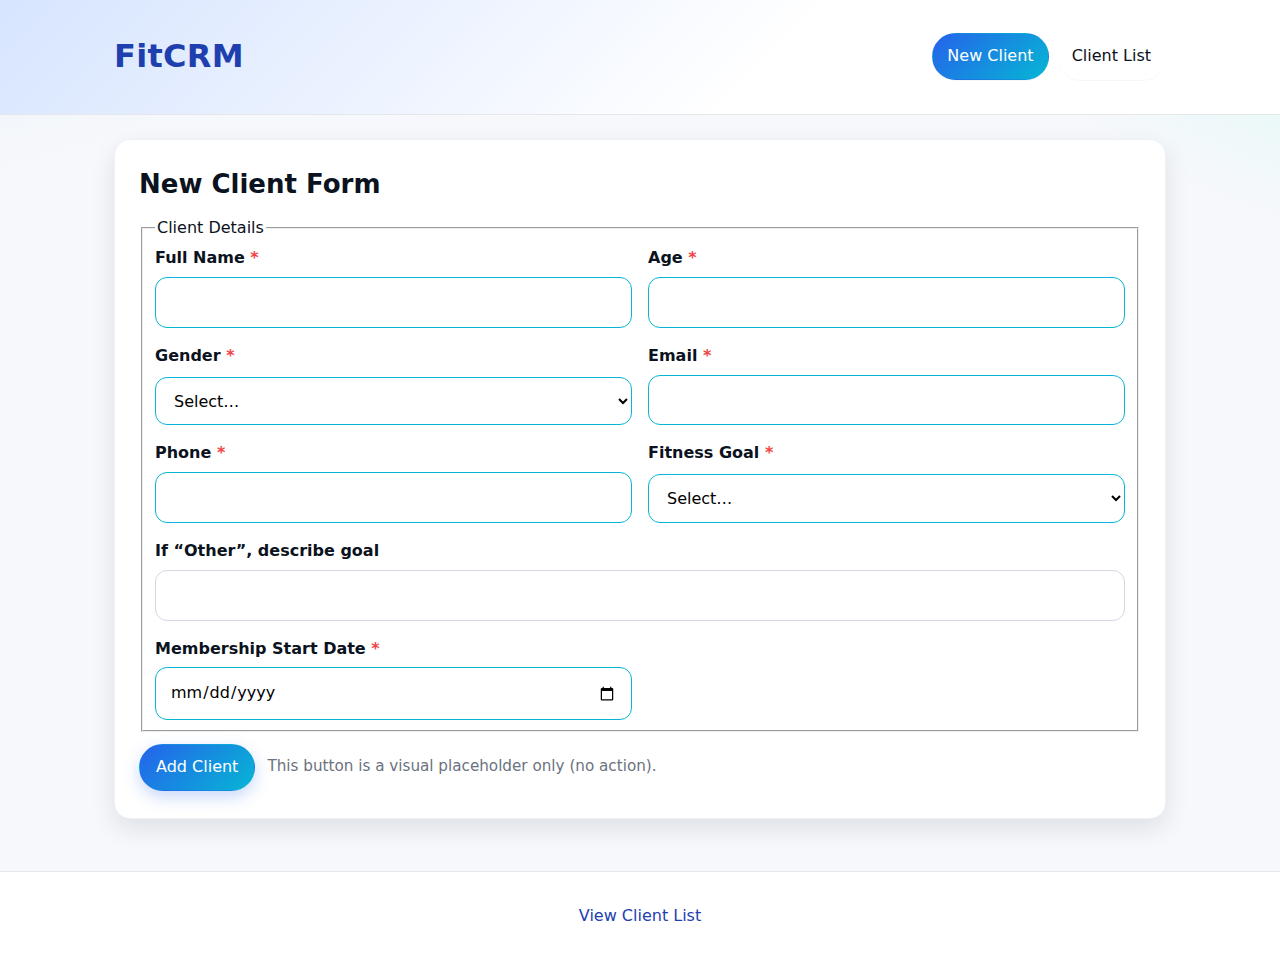
<file: index.html>
<!DOCTYPE html>
<html lang="en">
<head>
  <meta charset="UTF-8" />
  <meta name="viewport" content="width=device-width, initial-scale=1" />
  <title>FitCRM — New Client</title>
  <link rel="stylesheet" href="css/styles.css" />
</head>
<body>
  <header class="site-header">
    <div class="container header-inner">
      <h1 class="brand">FitCRM</h1>
      <nav aria-label="Primary">
        <ul class="nav">
          <li><a class="nav-link active" href="index.html">New Client</a></li>
          <li><a class="nav-link" href="clients.html">Client List</a></li>
        </ul>
      </nav>
    </div>
  </header>

  <main class="container">
    <section class="card form-card" aria-labelledby="new-client-title">
      <header class="section-header">
        <h2 id="new-client-title">New Client Form</h2>
      </header>

      <form class="grid-form" action="#" method="post" novalidate>
        <fieldset class="grid">
          <legend class="sr-only">Client Details</legend>

          <div class="form-field">
            <label for="fullName">Full Name <span aria-hidden="true" class="req">*</span></label>
            <input id="fullName" name="fullName" type="text" required />
          </div>

          <div class="form-field">
            <label for="age">Age <span aria-hidden="true" class="req">*</span></label>
            <input id="age" name="age" type="number" inputmode="numeric" min="1" max="120" required />
          </div>

          <div class="form-field">
            <label for="gender">Gender <span aria-hidden="true" class="req">*</span></label>
            <select id="gender" name="gender" required>
              <option value="" disabled selected>Select…</option>
              <option>Female</option>
              <option>Male</option>
              <option>Prefer not to say</option>
            </select>
          </div>

          <div class="form-field">
            <label for="email">Email <span aria-hidden="true" class="req">*</span></label>
            <input id="email" name="email" type="email" required />
          </div>

          <div class="form-field">
            <label for="phone">Phone <span aria-hidden="true" class="req">*</span></label>
            <input id="phone" name="phone" type="tel" required />
          </div>

          <div class="form-field">
            <label for="goal">Fitness Goal <span aria-hidden="true" class="req">*</span></label>
            <select id="goal" name="goal" required>
              <option value="" disabled selected>Select…</option>
              <option>Weight Loss</option>
              <option>Muscle Gain</option>
              <option>General Fitness</option>
              <option>Other (enter below)</option>
            </select>
          </div>

          <div class="form-field form-field--full">
            <label for="goalText">If “Other”, describe goal</label>
            <input id="goalText" name="goalText" type="text" />
          </div>

          <div class="form-field">
            <label for="startDate">Membership Start Date <span aria-hidden="true" class="req">*</span></label>
            <input id="startDate" name="startDate" type="date" required />
          </div>
        </fieldset>

        <div class="actions">
          <button type="submit" class="btn btn-primary" aria-disabled="true">Add Client</button>
          <p class="hint">This button is a visual placeholder only (no action).</p>
        </div>
      </form>
    </section>
  </main>

  <footer class="site-footer">
    <div class="container footer-inner">
      <p><a href="clients.html" class="text-link">View Client List</a></p>
    </div>
  </footer>
</body>
</html>
</file>
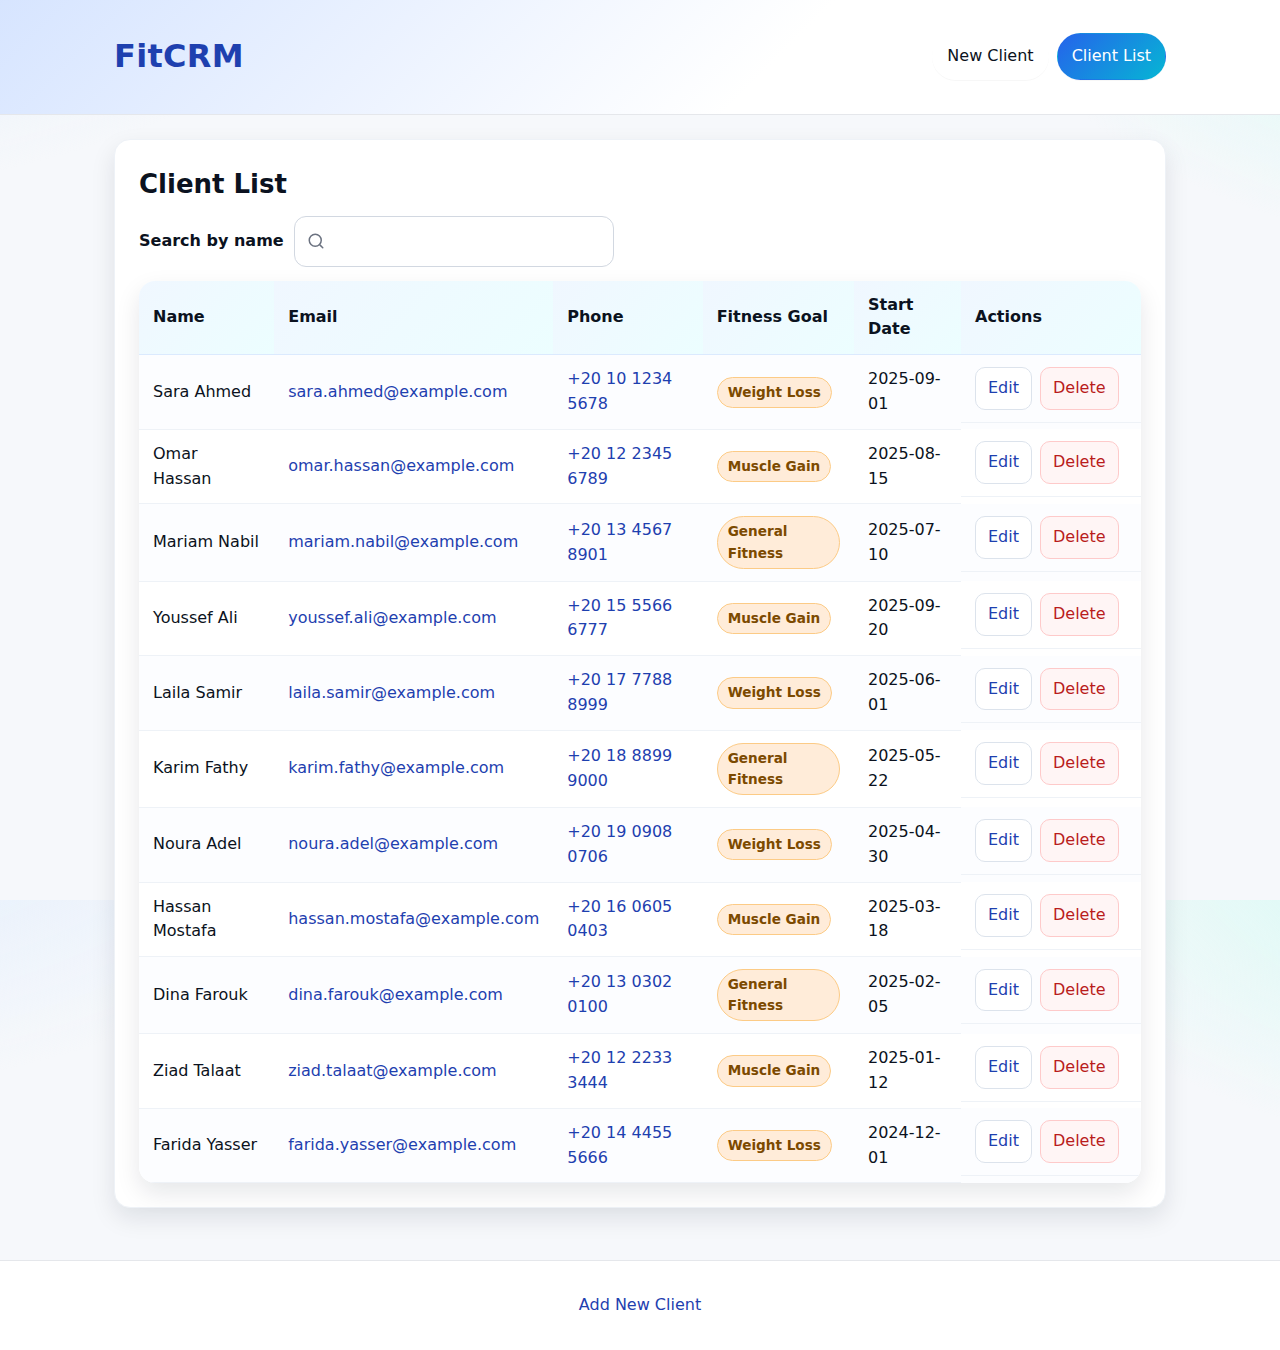
<file: clients.html>
<!DOCTYPE html>
<html lang="en">
<head>
  <meta charset="UTF-8" />
  <meta name="viewport" content="width=device-width, initial-scale=1" />
  <title>FitCRM — Client List</title>
  <link rel="stylesheet" href="css/styles.css" />
</head>
<body>
  <header class="site-header">
    <div class="container header-inner">
      <h1 class="brand">FitCRM</h1>
      <nav aria-label="Primary">
        <ul class="nav">
          <li><a class="nav-link" href="index.html">New Client</a></li>
          <li><a class="nav-link active" href="clients.html">Client List</a></li>
        </ul>
      </nav>
    </div>
  </header>

  <main class="container">
    <section class="card" aria-labelledby="client-list-title">
      <header class="section-header">
        <h2 id="client-list-title">Client List</h2>
      </header>

      <div class="toolbar">
        <label for="search" class="sr-only">Search by name</label>
        <input id="search" type="search" />
      </div>

      <div class="table-wrap" role="region" aria-label="Clients Table" tabindex="0">
        <table class="table clients-table">
          <thead>
            <tr>
              <th scope="col">Name</th>
              <th scope="col">Email</th>
              <th scope="col">Phone</th>
              <th scope="col">Fitness Goal</th>
              <th scope="col">Start Date</th>
              <th scope="col" class="col-actions">Actions</th>
            </tr>
          </thead>
          <tbody>
            <tr>
              <td data-label="Name">Sara Ahmed</td>
              <td data-label="Email"><a href="mailto:sara.ahmed@example.com">sara.ahmed@example.com</a></td>
              <td data-label="Phone"><a href="tel:+201012345678">+20 10 1234 5678</a></td>
              <td data-label="Fitness Goal"><span class="badge">Weight Loss</span></td>
              <td data-label="Start Date">2025-09-01</td>
              <td class="row-actions">
                <button class="btn btn-ghost" aria-disabled="true">Edit</button>
                <button class="btn btn-danger-ghost" aria-disabled="true">Delete</button>
              </td>
            </tr>
            <tr>
              <td data-label="Name">Omar Hassan</td>
              <td data-label="Email"><a href="mailto:omar.hassan@example.com">omar.hassan@example.com</a></td>
              <td data-label="Phone"><a href="tel:+201223456789">+20 12 2345 6789</a></td>
              <td data-label="Fitness Goal"><span class="badge">Muscle Gain</span></td>
              <td data-label="Start Date">2025-08-15</td>
              <td class="row-actions"><button class="btn btn-ghost" aria-disabled="true">Edit</button><button class="btn btn-danger-ghost" aria-disabled="true">Delete</button></td>
            </tr>
            <tr>
              <td data-label="Name">Mariam Nabil</td>
              <td data-label="Email"><a href="mailto:mariam.nabil@example.com">mariam.nabil@example.com</a></td>
              <td data-label="Phone"><a href="tel:+201345678901">+20 13 4567 8901</a></td>
              <td data-label="Fitness Goal"><span class="badge">General Fitness</span></td>
              <td data-label="Start Date">2025-07-10</td>
              <td class="row-actions"><button class="btn btn-ghost" aria-disabled="true">Edit</button><button class="btn btn-danger-ghost" aria-disabled="true">Delete</button></td>
            </tr>
            <tr>
              <td data-label="Name">Youssef Ali</td>
              <td data-label="Email"><a href="mailto:youssef.ali@example.com">youssef.ali@example.com</a></td>
              <td data-label="Phone"><a href="tel:+201555666777">+20 15 5566 6777</a></td>
              <td data-label="Fitness Goal"><span class="badge">Muscle Gain</span></td>
              <td data-label="Start Date">2025-09-20</td>
              <td class="row-actions"><button class="btn btn-ghost" aria-disabled="true">Edit</button><button class="btn btn-danger-ghost" aria-disabled="true">Delete</button></td>
            </tr>
            <tr>
              <td data-label="Name">Laila Samir</td>
              <td data-label="Email"><a href="mailto:laila.samir@example.com">laila.samir@example.com</a></td>
              <td data-label="Phone"><a href="tel:+201777888999">+20 17 7788 8999</a></td>
              <td data-label="Fitness Goal"><span class="badge">Weight Loss</span></td>
              <td data-label="Start Date">2025-06-01</td>
              <td class="row-actions"><button class="btn btn-ghost" aria-disabled="true">Edit</button><button class="btn btn-danger-ghost" aria-disabled="true">Delete</button></td>
            </tr>
            <tr>
              <td data-label="Name">Karim Fathy</td>
              <td data-label="Email"><a href="mailto:karim.fathy@example.com">karim.fathy@example.com</a></td>
              <td data-label="Phone"><a href="tel:+201888999000">+20 18 8899 9000</a></td>
              <td data-label="Fitness Goal"><span class="badge">General Fitness</span></td>
              <td data-label="Start Date">2025-05-22</td>
              <td class="row-actions"><button class="btn btn-ghost" aria-disabled="true">Edit</button><button class="btn btn-danger-ghost" aria-disabled="true">Delete</button></td>
            </tr>
            <tr>
              <td data-label="Name">Noura Adel</td>
              <td data-label="Email"><a href="mailto:noura.adel@example.com">noura.adel@example.com</a></td>
              <td data-label="Phone"><a href="tel:+201909080706">+20 19 0908 0706</a></td>
              <td data-label="Fitness Goal"><span class="badge">Weight Loss</span></td>
              <td data-label="Start Date">2025-04-30</td>
              <td class="row-actions"><button class="btn btn-ghost" aria-disabled="true">Edit</button><button class="btn btn-danger-ghost" aria-disabled="true">Delete</button></td>
            </tr>
            <tr>
              <td data-label="Name">Hassan Mostafa</td>
              <td data-label="Email"><a href="mailto:hassan.mostafa@example.com">hassan.mostafa@example.com</a></td>
              <td data-label="Phone"><a href="tel:+201606050403">+20 16 0605 0403</a></td>
              <td data-label="Fitness Goal"><span class="badge">Muscle Gain</span></td>
              <td data-label="Start Date">2025-03-18</td>
              <td class="row-actions"><button class="btn btn-ghost" aria-disabled="true">Edit</button><button class="btn btn-danger-ghost" aria-disabled="true">Delete</button></td>
            </tr>
            <tr>
              <td data-label="Name">Dina Farouk</td>
              <td data-label="Email"><a href="mailto:dina.farouk@example.com">dina.farouk@example.com</a></td>
              <td data-label="Phone"><a href="tel:+201303020100">+20 13 0302 0100</a></td>
              <td data-label="Fitness Goal"><span class="badge">General Fitness</span></td>
              <td data-label="Start Date">2025-02-05</td>
              <td class="row-actions"><button class="btn btn-ghost" aria-disabled="true">Edit</button><button class="btn btn-danger-ghost" aria-disabled="true">Delete</button></td>
            </tr>
            <tr>
              <td data-label="Name">Ziad Talaat</td>
              <td data-label="Email"><a href="mailto:ziad.talaat@example.com">ziad.talaat@example.com</a></td>
              <td data-label="Phone"><a href="tel:+201222333444">+20 12 2233 3444</a></td>
              <td data-label="Fitness Goal"><span class="badge">Muscle Gain</span></td>
              <td data-label="Start Date">2025-01-12</td>
              <td class="row-actions"><button class="btn btn-ghost" aria-disabled="true">Edit</button><button class="btn btn-danger-ghost" aria-disabled="true">Delete</button></td>
            </tr>
            <tr>
              <td data-label="Name">Farida Yasser</td>
              <td data-label="Email"><a href="mailto:farida.yasser@example.com">farida.yasser@example.com</a></td>
              <td data-label="Phone"><a href="tel:+201444555666">+20 14 4455 5666</a></td>
              <td data-label="Fitness Goal"><span class="badge">Weight Loss</span></td>
              <td data-label="Start Date">2024-12-01</td>
              <td class="row-actions"><button class="btn btn-ghost" aria-disabled="true">Edit</button><button class="btn btn-danger-ghost" aria-disabled="true">Delete</button></td>
            </tr>
          </tbody>
        </table>
      </div>
    </section>
  </main>

  <footer class="site-footer">
    <div class="container footer-inner">
      <p><a href="index.html" class="text-link">Add New Client</a></p>
    </div>
  </footer>
</body>
</html>
</file>
<file: css/styles.css>
/* FitCRM — colorful, accessible theme (HTML+CSS only) */

/* ---------- Reset & Base ---------- */
*,*::before,*::after{box-sizing:border-box}
html,body{height:100%}
:root{
  /* Palette */
  --ink:#0b1220;
  --muted:#6b7280;
  --bg:#f6f8fb;
  --surface:#ffffff;
  --brand:#2563eb;        /* Indigo */
  --brand-700:#1e40af;
  --accent:#06b6d4;       /* Teal */
  --accent-700:#0e7490;
  --highlight:#f59e0b;    /* Amber for badges */
  --danger:#ef4444;
  --ok:#22c55e;

  --ring: 3px solid color-mix(in oklab, var(--brand) 35%, transparent);
  --radius: 16px;
  --shadow: 0 10px 24px rgba(14, 23, 42, .10);
  --hair:#e5e7eb;
}

body{
  margin:0;
  font-family: ui-sans-serif, system-ui, -apple-system, Segoe UI, Roboto, Arial, "Apple Color Emoji", "Segoe UI Emoji";
  line-height:1.55;
  color:var(--ink);
  background:
    radial-gradient(90vw 70vh at -20% -20%, #dbeafe 0%, transparent 60%),
    radial-gradient(80vw 70vh at 120% -10%, #ccfbf1 0%, transparent 55%),
    var(--bg);
}

/* ---------- Containers ---------- */
.container{max-width:1100px;margin-inline:auto;padding:24px}
.card{
  background:var(--surface);
  border-radius:var(--radius);
  box-shadow:var(--shadow);
  padding:24px;
  border:1px solid #eef2f7;
}

/* ---------- Header / Nav ---------- */
.site-header{
  background: linear-gradient(135deg, color-mix(in oklab, var(--brand) 18%, #fff) 0%, #fff 60%);
  border-bottom:1px solid #e5e7eb;
}
.header-inner{display:flex;align-items:center;justify-content:space-between;gap:12px}
.brand{
  margin:.5rem 0;
  font-size:clamp(24px, 3.2vw, 32px);
  font-weight:800;
  letter-spacing:.3px;
  color:var(--brand-700);
}
.nav{list-style:none;display:flex;gap:8px;margin:0;padding:0}
.nav-link{
  display:inline-block;
  padding:10px 14px;
  border-radius:999px;
  text-decoration:none;
  border:1px solid transparent;
  color:var(--ink);
  background:#fff;
  box-shadow:0 1px 0 rgba(0,0,0,.03);
}
.nav-link:hover{border-color:#dbeafe;background:#f8fbff}
.nav-link.active{
  color:#fff;
  background:linear-gradient(135deg, var(--brand) 0%, var(--accent) 100%);
  border-color:transparent;
}

/* ---------- Section headers ---------- */
.section-header{margin:0 0 12px 0}
.section-header h2{margin:0;font-size:clamp(20px,2.4vw,26px)}

/* ---------- Footer ---------- */
.site-footer{margin-top:28px;background:#fff;border-top:1px solid var(--hair)}
.footer-inner{padding:16px;text-align:center;color:var(--muted)}
.text-link{color:var(--brand-700);text-decoration:none}
.text-link:hover{text-decoration:underline}

/* ---------- Form ---------- */
.grid-form .grid{display:grid;grid-template-columns:repeat(12,1fr);gap:16px}
.form-field{grid-column:span 6;display:grid;gap:6px}
.form-field--full{grid-column:1 / -1}
label{font-weight:700}
.req{color:var(--danger)}

input[type="text"],input[type="email"],input[type="tel"],
input[type="number"],input[type="date"],input[type="search"],select{
  width:100%;
  padding:12px 14px;
  border-radius:12px;
  border:1px solid #d2d8e1;
  background:#fff;
  font:inherit;
  transition:border-color .15s ease, box-shadow .15s ease;
}
input:focus,select:focus{outline:var(--ring);border-color:color-mix(in oklab, var(--brand) 55%, #9aa7be)}
/* Show validity with color but avoid harsh red */
input:required:invalid,select:required:invalid{border-color:var(--accent)}
input:required:valid,select:required:valid{border-color:var(--ok)}

.actions{margin-top:8px;display:flex;align-items:center;gap:12px;flex-wrap:wrap}
.btn{
  font:inherit;border:1px solid transparent;border-radius:999px;
  padding:10px 16px; cursor:not-allowed;
}
.btn-primary{
  cursor:not-allowed;
  color:#fff;
  background:linear-gradient(135deg,var(--brand) 0%, var(--accent) 100%);
  box-shadow:0 6px 16px rgba(37, 99, 235, .25);
}
.hint{color:var(--muted);font-size:.95rem}

/* ---------- Table ---------- */
.table-wrap{overflow-x:auto;border-radius:var(--radius);background:#fff;box-shadow:var(--shadow)}
.table{width:100%;border-collapse:collapse;min-width:760px}
.table th,.table td{padding:12px 14px;border-bottom:1px solid #eef2f7;text-align:left}
.table thead th{
  position:sticky; top:0; z-index:1;
  background:linear-gradient(135deg, #f0f7ff, #ecfeff);
  color:#0b1220; border-bottom:1px solid #dbeafe;
}
.table tbody tr:nth-child(odd){background:#fcfdff}
.table tbody tr:hover{background:color-mix(in oklab, var(--accent) 8%, #fff)}
.col-actions{width:180px}
.row-actions{display:flex;gap:8px;flex-wrap:wrap}

.btn-ghost,.btn-danger-ghost{
  padding:8px 12px;border-radius:10px;background:#fff;border:1px solid #dce3ec;
  cursor:not-allowed;
}
.btn-ghost{color:var(--brand-700)}
.btn-danger-ghost{color:#b91c1c;border-color:#fecaca;background:#fff5f5}

/* badges in table */
.badge{
  display:inline-block;padding:4px 10px;border-radius:999px;
  background: color-mix(in oklab, var(--highlight) 20%, #fff);
  border:1px solid color-mix(in oklab, var(--highlight) 40%, #ffe8bb);
  color:#7c4a00;font-weight:700;font-size:.85rem;
}

/* ---------- Toolbar / Search ---------- */
.toolbar{display:flex;gap:10px;align-items:center;margin:10px 0 14px}
input[type="search"]{
  max-width:320px;background:#fff url('data:image/svg+xml;utf8,<svg xmlns="http://www.w3.org/2000/svg" width="18" height="18" viewBox="0 0 24 24" fill="none" stroke="%236b7280" stroke-width="2" stroke-linecap="round" stroke-linejoin="round"><circle cx="11" cy="11" r="8"/><path d="m21 21-3.5-3.5"/></svg>') no-repeat 12px 50%;
  padding-left:40px;
}

/* ---------- Responsive ---------- */
@media (max-width: 860px){
  .form-field{grid-column:1 / -1}
  .header-inner{flex-wrap:wrap}
}
@media (max-width: 560px){
  /* Card-style table rows on small screens */
  .table{min-width:0;border:0}
  .table thead{display:none}
  .table tr{
    display:grid;grid-template-columns:1fr;gap:8px;
    padding:12px;border:1px solid #e5e7eb;border-radius:12px;margin:10px 0;background:#fff;
  }
  .table td{border:0;padding:0}
  .table td::before{
    content:attr(data-label) " — ";
    font-weight:700;color:var(--muted);display:inline;
  }
  .col-actions,.row-actions{width:100%}
}

/* ---------- Small helpers ---------- */
a{color:var(--brand-700);text-decoration:none}
a:hover{text-decoration:underline}
</file>
